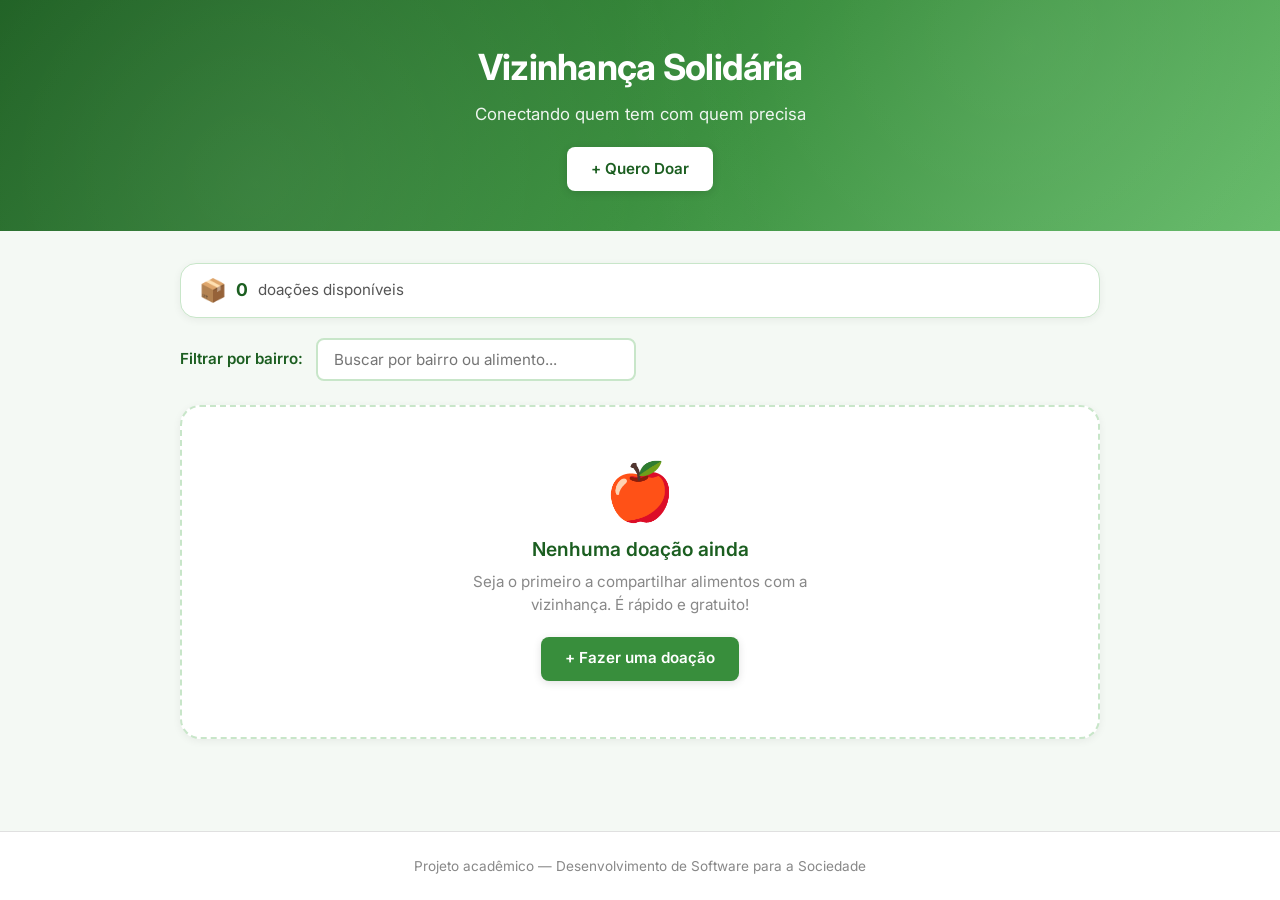
<file: index.html>
<!DOCTYPE html>
<html lang="pt-BR">
<head>
  <meta charset="UTF-8" />
  <meta name="viewport" content="width=device-width, initial-scale=1.0"/>
  <title>Vizinhança Solidária</title>
  <link rel="preconnect" href="https://fonts.googleapis.com" />
  <link rel="preconnect" href="https://fonts.gstatic.com" crossorigin />
  <link href="https://fonts.googleapis.com/css2?family=Inter:wght@400;500;600;700&display=swap" rel="stylesheet" />
  <link rel="stylesheet" href="src/css/style.css" />
</head>
<body>

  <header>
    <h1>Vizinhança Solidária</h1>
    <p>Conectando quem tem com quem precisa</p>
    <a href="doar.html" class="btn-primary">+ Quero Doar</a>
  </header>

  <main>
    <div id="contador-doacoes" class="contador-doacoes" aria-live="polite">
      <span class="contador-icon" aria-hidden="true">📦</span>
      <span class="contador-numero">0</span>
      <span class="contador-texto">doações disponíveis</span>
    </div>

    <section class="filtro" aria-label="Filtro de doações">
      <label for="filtroBairro">Filtrar por bairro:</label>
      <input
        type="search"
        id="filtroBairro"
        placeholder="Buscar por bairro ou alimento..."
        autocomplete="off"
        aria-describedby="filtro-dica"
      />
      <span id="filtro-dica" class="sr-only">Digite o nome do bairro ou do alimento para filtrar as doações</span>
    </section>

    <section id="lista-doacoes" class="lista-doacoes" aria-label="Lista de doações disponíveis">
      <!-- Cards gerados pelo JavaScript -->
    </section>

    <div class="paginacao-container">
      <button type="button" id="btn-carregar-mais" class="btn-carregar-mais" hidden>Carregar mais</button>
    </div>
  </main>

  <footer>
    <p>Projeto acadêmico — Desenvolvimento de Software para a Sociedade</p>
  </footer>

  <script src="src/js/app.js"></script>
</body>
</html>
</file>
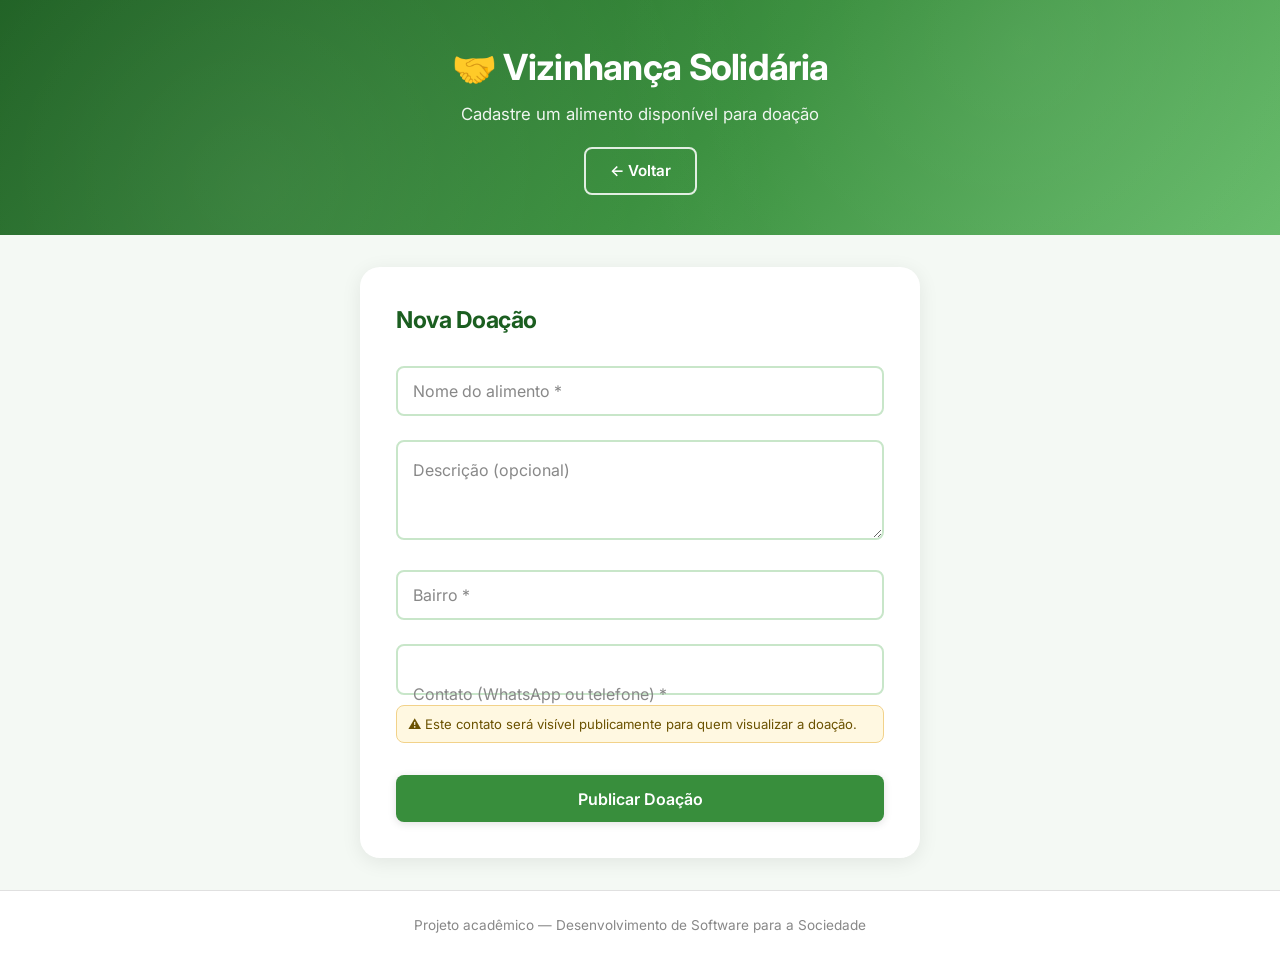
<file: doar.html>
<!DOCTYPE html>
<html lang="pt-BR">
<head>
  <meta charset="UTF-8" />
  <meta name="viewport" content="width=device-width, initial-scale=1.0"/>
  <title>Fazer Doação — Vizinhança Solidária</title>
  <link rel="preconnect" href="https://fonts.googleapis.com" />
  <link rel="preconnect" href="https://fonts.gstatic.com" crossorigin />
  <link href="https://fonts.googleapis.com/css2?family=Inter:wght@400;500;600;700&display=swap" rel="stylesheet" />
  <link rel="stylesheet" href="src/css/style.css" />
</head>
<body>

  <header>
    <h1>🤝 Vizinhança Solidária</h1>
    <p>Cadastre um alimento disponível para doação</p>
    <a href="index.html" class="btn-secondary">← Voltar</a>
  </header>

  <main>
    <section class="form-container" aria-labelledby="titulo-formulario">
      <h2 id="titulo-formulario">Nova Doação</h2>

      <div class="campo campo-flutuante">
        <input type="text" id="item" placeholder=" " required autocomplete="off" />
        <label for="item">Nome do alimento *</label>
        <span class="mensagem-erro" role="alert"></span>
      </div>

      <div class="campo campo-flutuante">
        <textarea id="descricao" rows="3" placeholder=" "></textarea>
        <label for="descricao">Descrição (opcional)</label>
        <span class="mensagem-erro" role="alert"></span>
      </div>

      <div class="campo campo-flutuante">
        <input type="text" id="bairro" placeholder=" " required autocomplete="off" />
        <label for="bairro">Bairro *</label>
        <span class="mensagem-erro" role="alert"></span>
      </div>

      <div class="campo campo-flutuante">
        <input type="text" id="contato" placeholder=" " required autocomplete="tel" inputmode="numeric" maxlength="13" />
        <label for="contato">Contato (WhatsApp ou telefone) *</label>
        <span class="mensagem-erro" role="alert"></span>
        <p class="aviso-privacidade-contato">⚠️ Este contato será visível publicamente para quem visualizar a doação.</p>
      </div>

      <button type="button" class="btn-primary">Publicar Doação</button>
      <p id="mensagem-sucesso" class="mensagem-sucesso" style="display:none;" role="status">✅ Doação publicada com sucesso!</p>
    </section>
  </main>

  <footer>
    <p>Projeto acadêmico — Desenvolvimento de Software para a Sociedade</p>
  </footer>

  <script src="src/js/app.js"></script>
</body>
</html>
</file>
<file: src/css/style.css>
/* === RESET & BASE === */
*,
*::before,
*::after {
  margin: 0;
  padding: 0;
  box-sizing: border-box;
}

:root {
  --green-dark: #1b5e20;
  --green-medium: #388e3c;
  --green-light: #66bb6a;
  --green-pale: #e8f5e9;
  --green-border: #c8e6c9;
  --text-primary: #1a1a1a;
  --text-secondary: #555;
  --text-muted: #888;
  --error: #d32f2f;
  --error-bg: #ffebee;
  --shadow-sm: 0 2px 8px rgba(0, 0, 0, 0.06);
  --shadow-md: 0 4px 20px rgba(0, 0, 0, 0.08);
  --shadow-lg: 0 8px 32px rgba(27, 94, 32, 0.12);
  --radius-sm: 8px;
  --radius-md: 16px;
  --radius-lg: 20px;
  --transition: 0.25s cubic-bezier(0.4, 0, 0.2, 1);
}

html {
  scroll-behavior: smooth;
}

body {
  font-family: 'Inter', -apple-system, BlinkMacSystemFont, 'Segoe UI', sans-serif;
  background-color: #f4f9f4;
  color: var(--text-primary);
  min-height: 100vh;
  display: flex;
  flex-direction: column;
  line-height: 1.5;
  -webkit-font-smoothing: antialiased;
}

/* === HEADER === */
header {
  background: linear-gradient(135deg, var(--green-dark) 0%, var(--green-medium) 55%, var(--green-light) 100%);
  color: white;
  text-align: center;
  padding: 2.5rem 1.5rem;
  position: relative;
  overflow: hidden;
}

header::before {
  content: '';
  position: absolute;
  inset: 0;
  background: radial-gradient(circle at 20% 80%, rgba(255, 255, 255, 0.08) 0%, transparent 50%),
              radial-gradient(circle at 80% 20%, rgba(255, 255, 255, 0.06) 0%, transparent 40%);
  pointer-events: none;
}

header h1,
header p,
header .btn-primary,
header .btn-secondary {
  position: relative;
  z-index: 1;
}

header h1 {
  font-size: clamp(1.5rem, 4vw, 2.25rem);
  font-weight: 700;
  margin-bottom: 0.5rem;
  letter-spacing: -0.02em;
}

header p {
  font-size: clamp(0.9rem, 2.5vw, 1.05rem);
  opacity: 0.92;
  margin-bottom: 1.25rem;
  font-weight: 400;
  max-width: 480px;
  margin-left: auto;
  margin-right: auto;
}

/* === BOTÕES === */
.btn-primary,
.btn-secondary,
.btn-danger,
.btn-success {
  border: none;
  padding: 0.65rem 1.5rem;
  border-radius: var(--radius-sm);
  font-size: 0.95rem;
  font-weight: 600;
  font-family: inherit;
  cursor: pointer;
  text-decoration: none;
  display: inline-flex;
  align-items: center;
  justify-content: center;
  gap: 0.4rem;
  transition: transform var(--transition), box-shadow var(--transition), background-color var(--transition), color var(--transition);
  user-select: none;
}

.btn-primary {
  background-color: #ffffff;
  color: var(--green-dark);
  box-shadow: 0 2px 8px rgba(0, 0, 0, 0.12);
}

.btn-primary:hover {
  transform: translateY(-2px);
  box-shadow: 0 6px 20px rgba(0, 0, 0, 0.15);
}

.btn-primary:active {
  transform: translateY(0) scale(0.97);
  box-shadow: 0 2px 6px rgba(0, 0, 0, 0.1);
}

.btn-secondary {
  background-color: transparent;
  color: white;
  border: 2px solid rgba(255, 255, 255, 0.85);
}

.btn-secondary:hover {
  background-color: rgba(255, 255, 255, 0.15);
  transform: translateY(-1px);
}

.btn-secondary:active {
  transform: scale(0.97);
}

.btn-danger {
  background-color: var(--error-bg);
  color: var(--error);
  padding: 0.4rem 0.85rem;
  font-size: 0.82rem;
}

.btn-danger:hover {
  background-color: var(--error);
  color: white;
  transform: translateY(-1px);
}

.btn-danger:active {
  transform: scale(0.96);
}

.btn-success {
  background-color: var(--green-pale);
  color: var(--green-dark);
  padding: 0.4rem 0.85rem;
  font-size: 0.82rem;
}

.btn-success:hover {
  background-color: var(--green-medium);
  color: white;
  transform: translateY(-1px);
}

.btn-success:active {
  transform: scale(0.96);
}

.btn-sm {
  padding: 0.4rem 0.85rem;
  font-size: 0.82rem;
}

/* === MAIN === */
main {
  flex: 1;
  max-width: 960px;
  margin: 2rem auto;
  padding: 0 1.25rem;
  width: 100%;
}

/* === CONTADOR === */
.contador-doacoes {
  display: flex;
  align-items: center;
  gap: 0.6rem;
  margin-bottom: 1.25rem;
  padding: 0.85rem 1.1rem;
  background: white;
  border-radius: var(--radius-md);
  box-shadow: var(--shadow-sm);
  border: 1px solid var(--green-border);
}

.contador-doacoes .contador-icon {
  font-size: 1.4rem;
  line-height: 1;
}

.contador-doacoes .contador-texto {
  font-size: 0.95rem;
  color: var(--text-secondary);
}

.contador-doacoes .contador-numero {
  font-weight: 700;
  color: var(--green-dark);
  font-size: 1.1rem;
}

/* === FILTRO === */
.filtro {
  display: flex;
  align-items: center;
  gap: 0.8rem;
  margin-bottom: 1.5rem;
  flex-wrap: wrap;
}

.filtro label {
  font-weight: 600;
  color: var(--green-dark);
  font-size: 0.95rem;
}

.filtro input {
  padding: 0.6rem 1rem;
  border: 2px solid var(--green-border);
  border-radius: var(--radius-sm);
  font-size: 0.95rem;
  font-family: inherit;
  width: min(100%, 320px);
  outline: none;
  transition: border-color var(--transition), box-shadow var(--transition);
  background: white;
}

.filtro input:focus {
  border-color: var(--green-medium);
  box-shadow: 0 0 0 3px rgba(56, 142, 60, 0.15);
}

/* === LISTA DE DOAÇÕES === */
.lista-doacoes {
  display: grid;
  grid-template-columns: repeat(auto-fill, minmax(280px, 1fr));
  gap: 1.25rem;
}

.paginacao-container {
  display: flex;
  justify-content: center;
  margin-top: 1.5rem;
}

.btn-carregar-mais {
  border: none;
  border-radius: var(--radius-sm);
  background-color: var(--green-medium);
  color: white;
  font-family: inherit;
  font-size: 0.92rem;
  font-weight: 600;
  padding: 0.7rem 1.3rem;
  cursor: pointer;
  transition: transform var(--transition), background-color var(--transition), box-shadow var(--transition);
  box-shadow: 0 4px 12px rgba(27, 94, 32, 0.2);
}

.btn-carregar-mais:hover {
  background-color: var(--green-dark);
  transform: translateY(-1px);
}

.btn-carregar-mais:active {
  transform: scale(0.97);
}

/* === CARD === */
.card {
  background: white;
  border-radius: var(--radius-lg);
  padding: 1.35rem;
  box-shadow: var(--shadow-md);
  border: 1px solid rgba(200, 230, 201, 0.6);
  border-left: 4px solid var(--green-medium);
  transition: transform var(--transition), box-shadow var(--transition);
  animation: cardEntrada 0.5s ease both;
  display: flex;
  flex-direction: column;
  gap: 0.5rem;
}

.card:hover {
  transform: translateY(-6px);
  box-shadow: var(--shadow-lg);
}

.card h3 {
  font-size: 1.1rem;
  font-weight: 600;
  color: var(--green-dark);
  letter-spacing: -0.01em;
}

.card .descricao {
  font-size: 0.9rem;
  color: var(--text-secondary);
  line-height: 1.55;
}

.card .info {
  font-size: 0.85rem;
  color: var(--text-secondary);
  display: flex;
  flex-direction: column;
  gap: 0.35rem;
  margin-top: 0.25rem;
}

.card .info span::before {
  margin-right: 0.35rem;
}

.card .bairro::before { content: "📍"; }
.card .contato::before { content: "📱"; }
.card .data::before { content: "🗓️"; }

.card-acoes {
  display: flex;
  gap: 0.5rem;
  margin-top: 0.75rem;
  padding-top: 0.75rem;
  border-top: 1px solid var(--green-pale);
  flex-wrap: wrap;
}

@keyframes cardEntrada {
  from {
    opacity: 0;
    transform: translateY(24px);
  }
  to {
    opacity: 1;
    transform: translateY(0);
  }
}

.card:nth-child(1) { animation-delay: 0.05s; }
.card:nth-child(2) { animation-delay: 0.1s; }
.card:nth-child(3) { animation-delay: 0.15s; }
.card:nth-child(4) { animation-delay: 0.2s; }
.card:nth-child(5) { animation-delay: 0.25s; }
.card:nth-child(6) { animation-delay: 0.3s; }
.card:nth-child(n+7) { animation-delay: 0.35s; }

/* === ESTADO VAZIO === */
.estado-vazio {
  grid-column: 1 / -1;
  text-align: center;
  padding: 3.5rem 2rem;
  background: white;
  border-radius: var(--radius-lg);
  box-shadow: var(--shadow-sm);
  border: 2px dashed var(--green-border);
  animation: cardEntrada 0.5s ease both;
}

.estado-vazio .estado-vazio-icon {
  font-size: 3.5rem;
  margin-bottom: 1rem;
  display: block;
  line-height: 1;
}

.estado-vazio h3 {
  font-size: 1.2rem;
  color: var(--green-dark);
  margin-bottom: 0.5rem;
  font-weight: 600;
}

.estado-vazio p {
  color: var(--text-muted);
  font-size: 0.95rem;
  margin-bottom: 1.25rem;
  max-width: 360px;
  margin-left: auto;
  margin-right: auto;
}

.estado-vazio .btn-primary {
  background-color: var(--green-medium);
  color: white;
}

.estado-vazio .btn-primary:hover {
  background-color: var(--green-dark);
}

/* === FORMULÁRIO === */
.form-container {
  background: white;
  border-radius: var(--radius-lg);
  padding: 2.25rem;
  box-shadow: var(--shadow-md);
  max-width: 560px;
  margin: 0 auto;
  animation: cardEntrada 0.5s ease both;
}

.form-container h2 {
  color: var(--green-dark);
  margin-bottom: 1.75rem;
  font-size: 1.45rem;
  font-weight: 700;
  letter-spacing: -0.02em;
}

.campo {
  margin-bottom: 1.5rem;
  position: relative;
}

.campo-flutuante {
  position: relative;
}

.campo-flutuante input,
.campo-flutuante textarea {
  width: 100%;
  padding: 1.1rem 0.9rem 0.55rem;
  border: 2px solid var(--green-border);
  border-radius: var(--radius-sm);
  font-size: 1rem;
  font-family: inherit;
  outline: none;
  transition: border-color var(--transition), box-shadow var(--transition);
  background: white;
  resize: vertical;
}

.campo-flutuante textarea {
  min-height: 100px;
  padding-top: 1.4rem;
}

.campo-flutuante label {
  position: absolute;
  left: 0.9rem;
  top: 50%;
  transform: translateY(-50%);
  font-size: 1rem;
  color: var(--text-muted);
  pointer-events: none;
  transition: top var(--transition), font-size var(--transition), color var(--transition), transform var(--transition);
  background: transparent;
  padding: 0 0.15rem;
}

.campo-flutuante textarea + label {
  top: 1.1rem;
  transform: none;
}

.campo-flutuante input:focus,
.campo-flutuante textarea:focus {
  border-color: var(--green-medium);
  box-shadow: 0 0 0 3px rgba(56, 142, 60, 0.12);
}

.campo-flutuante input:focus + label,
.campo-flutuante textarea:focus + label,
.campo-flutuante input:not(:placeholder-shown) + label,
.campo-flutuante textarea:not(:placeholder-shown) + label {
  top: 0.45rem;
  transform: none;
  font-size: 0.75rem;
  font-weight: 600;
  color: var(--green-medium);
}

.campo-flutuante textarea:focus + label,
.campo-flutuante textarea:not(:placeholder-shown) + label {
  top: 0.5rem;
}

.campo-flutuante input::placeholder,
.campo-flutuante textarea::placeholder {
  color: transparent;
}

.campo-erro input,
.campo-erro textarea {
  border-color: var(--error) !important;
  box-shadow: 0 0 0 3px rgba(211, 47, 47, 0.1) !important;
}

.campo-erro label {
  color: var(--error) !important;
}

.mensagem-erro {
  display: none;
  font-size: 0.8rem;
  color: var(--error);
  margin-top: 0.35rem;
  padding-left: 0.15rem;
}

.campo-erro .mensagem-erro {
  display: block;
}

.aviso-privacidade-contato {
  margin-top: 0.65rem;
  padding: 0.55rem 0.7rem;
  border-radius: var(--radius-sm);
  border: 1px solid #f2d28a;
  background-color: #fff8e1;
  color: #6b5200;
  font-size: 0.82rem;
  line-height: 1.4;
}

.mensagem-sucesso {
  margin-top: 1rem;
  padding: 0.85rem 1rem;
  background: var(--green-pale);
  color: var(--green-dark);
  font-weight: 600;
  font-size: 0.95rem;
  border-radius: var(--radius-sm);
  border: 1px solid var(--green-border);
  animation: cardEntrada 0.4s ease both;
}

.form-container .btn-primary {
  width: 100%;
  background-color: var(--green-medium);
  color: white;
  margin-top: 0.5rem;
  padding: 0.85rem;
  font-size: 1rem;
}

.form-container .btn-primary:hover {
  background-color: var(--green-dark);
}

.form-container .btn-primary:disabled {
  opacity: 0.55;
  cursor: not-allowed;
  transform: none;
  box-shadow: none;
}

/* === TOAST === */
.toast-container {
  position: fixed;
  bottom: 1.5rem;
  right: 1.5rem;
  z-index: 1000;
  display: flex;
  flex-direction: column;
  gap: 0.6rem;
  pointer-events: none;
}

.toast {
  display: flex;
  align-items: center;
  gap: 0.65rem;
  padding: 0.85rem 1.15rem;
  background: white;
  border-radius: var(--radius-sm);
  box-shadow: 0 8px 30px rgba(0, 0, 0, 0.15);
  font-size: 0.9rem;
  font-weight: 500;
  color: var(--text-primary);
  border-left: 4px solid var(--green-medium);
  animation: toastEntrada 0.35s ease both;
  pointer-events: auto;
  max-width: 340px;
}

.toast.toast-erro {
  border-left-color: var(--error);
}

.toast.toast-sucesso {
  border-left-color: var(--green-medium);
}

.toast.toast-info {
  border-left-color: #1976d2;
}

.toast.saindo {
  animation: toastSaida 0.3s ease forwards;
}

@keyframes toastEntrada {
  from {
    opacity: 0;
    transform: translateX(40px);
  }
  to {
    opacity: 1;
    transform: translateX(0);
  }
}

@keyframes toastSaida {
  from {
    opacity: 1;
    transform: translateX(0);
  }
  to {
    opacity: 0;
    transform: translateX(40px);
  }
}

/* === FOOTER === */
footer {
  text-align: center;
  padding: 1.5rem;
  font-size: 0.85rem;
  color: var(--text-muted);
  border-top: 1px solid #e0e0e0;
  background: white;
}

/* === RESPONSIVO === */
@media (max-width: 600px) {
  header {
    padding: 2rem 1rem;
  }

  main {
    margin: 1.25rem auto;
    padding: 0 1rem;
  }

  .filtro {
    flex-direction: column;
    align-items: stretch;
  }

  .filtro input {
    width: 100%;
  }

  .lista-doacoes {
    grid-template-columns: 1fr;
  }

  .form-container {
    padding: 1.5rem;
  }

  .card-acoes {
    flex-direction: column;
  }

  .card-acoes .btn-success,
  .card-acoes .btn-danger {
    width: 100%;
    justify-content: center;
  }

  .toast-container {
    left: 1rem;
    right: 1rem;
    bottom: 1rem;
  }

  .toast {
    max-width: 100%;
  }

  .contador-doacoes {
    flex-wrap: wrap;
  }
}

.sr-only {
  position: absolute;
  width: 1px;
  height: 1px;
  padding: 0;
  margin: -1px;
  overflow: hidden;
  clip: rect(0, 0, 0, 0);
  white-space: nowrap;
  border: 0;
}

@media (prefers-reduced-motion: reduce) {
  *,
  *::before,
  *::after {
    animation-duration: 0.01ms !important;
    animation-iteration-count: 1 !important;
    transition-duration: 0.01ms !important;
  }
}
</file>
